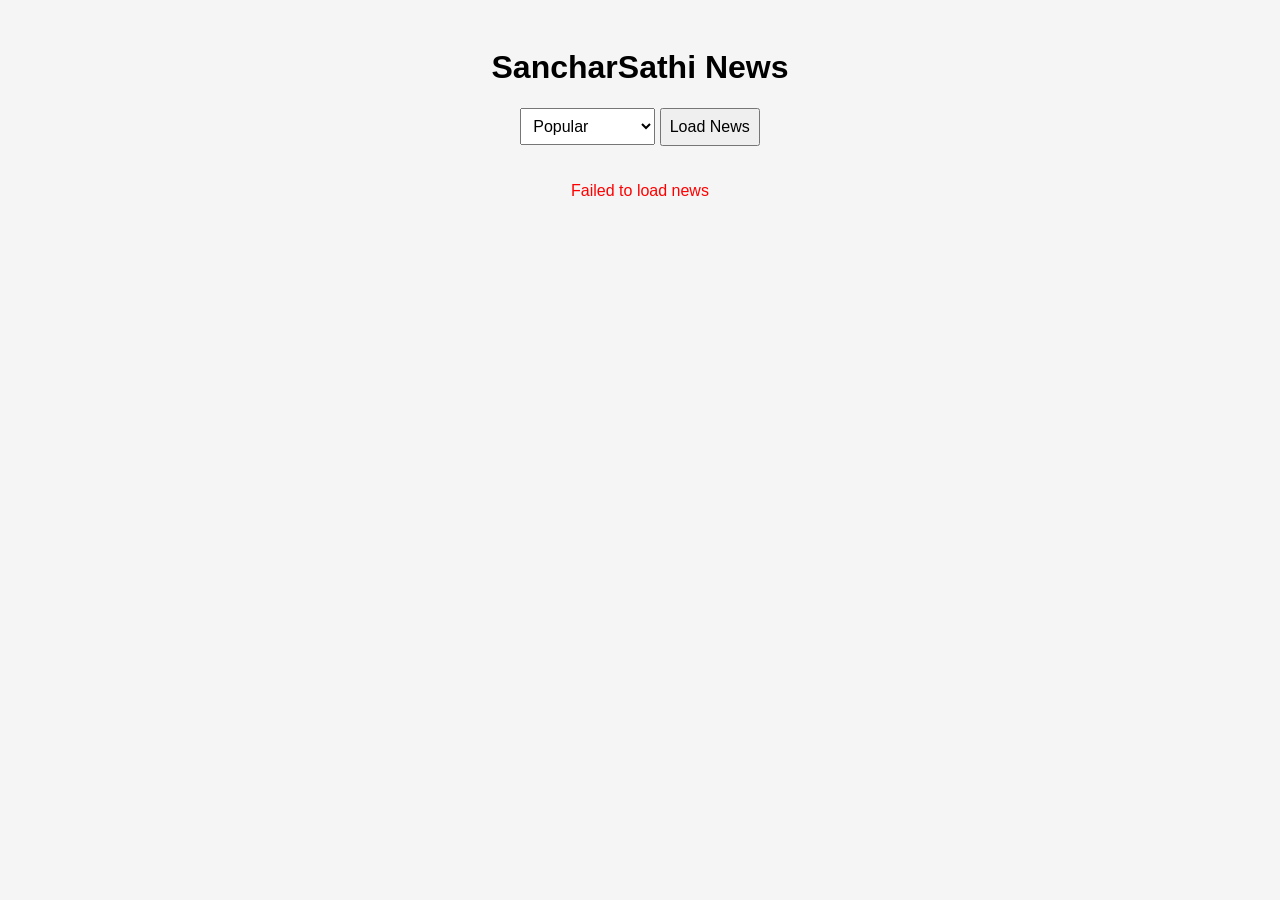
<file: News-app/index.html>
<!DOCTYPE html>
<html lang="en">
<head>
<meta charset="UTF-8">
<title>SancharSathi News Topics</title>
<link rel="stylesheet" href="style.css">
</head>

<body>

<h1>SancharSathi News</h1>

<div class="controls">
<select id="topic">
<option value="popular">Popular</option>
<option value="ai">AI</option>
<option value="programming">Programming</option>
<option value="startup">Startup</option>
<option value="technology">Technology</option>
</select>

<button id="searchBtn">Load News</button>
</div>

<div id="loader" class="loader"></div>

<div id="newsContainer"></div>

<script src="script.js"></script>

</body>

</html>
</file>
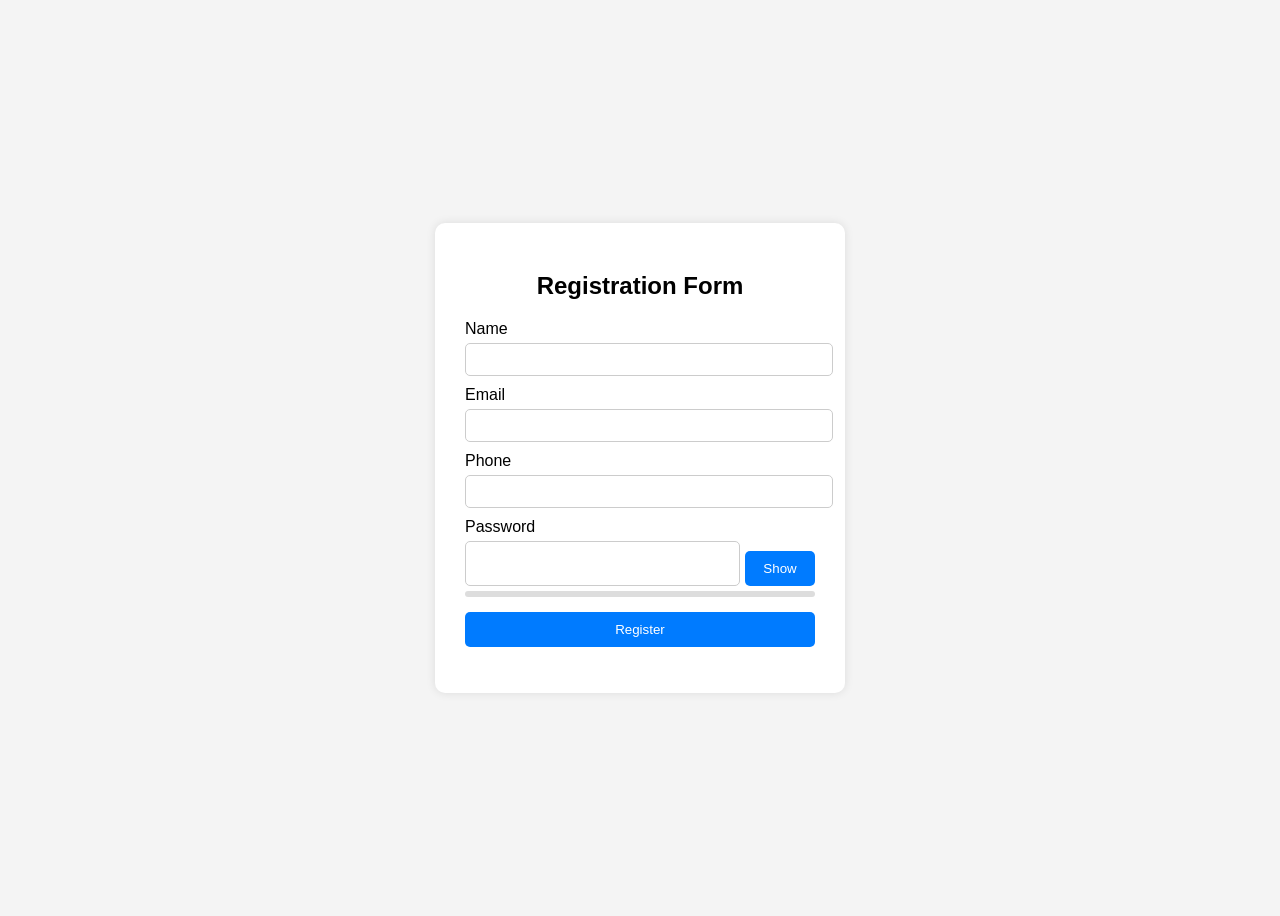
<file: Registration_form/index.html>
<!DOCTYPE html>
<html lang="en">
<head>
    <meta charset="UTF-8">
    <title>Registration Form</title>
    <link rel="stylesheet" href="style.css">
</head>
<body>

<div class="container">

<h2>Registration Form</h2>

<form id="registrationForm">

<label>Name</label>
<input type="text" id="name">
<span class="error" id="nameError"></span>

<label>Email</label>
<input type="email" id="email">
<span class="error" id="emailError"></span>

<label>Phone</label>
<input type="text" id="phone">
<span class="error" id="phoneError"></span>

<label>Password</label>

<div class="passwordBox">
<input type="password" id="password">
<button type="button" id="togglePassword">Show</button>
</div>

<div class="strength">
<div id="strengthBar"></div>
</div>

<span class="error" id="passwordError"></span>

<button type="submit">Register</button>

</form>

<p id="success"></p>

</div>

<script src="script.js"></script>

</body>
</html>
</file>
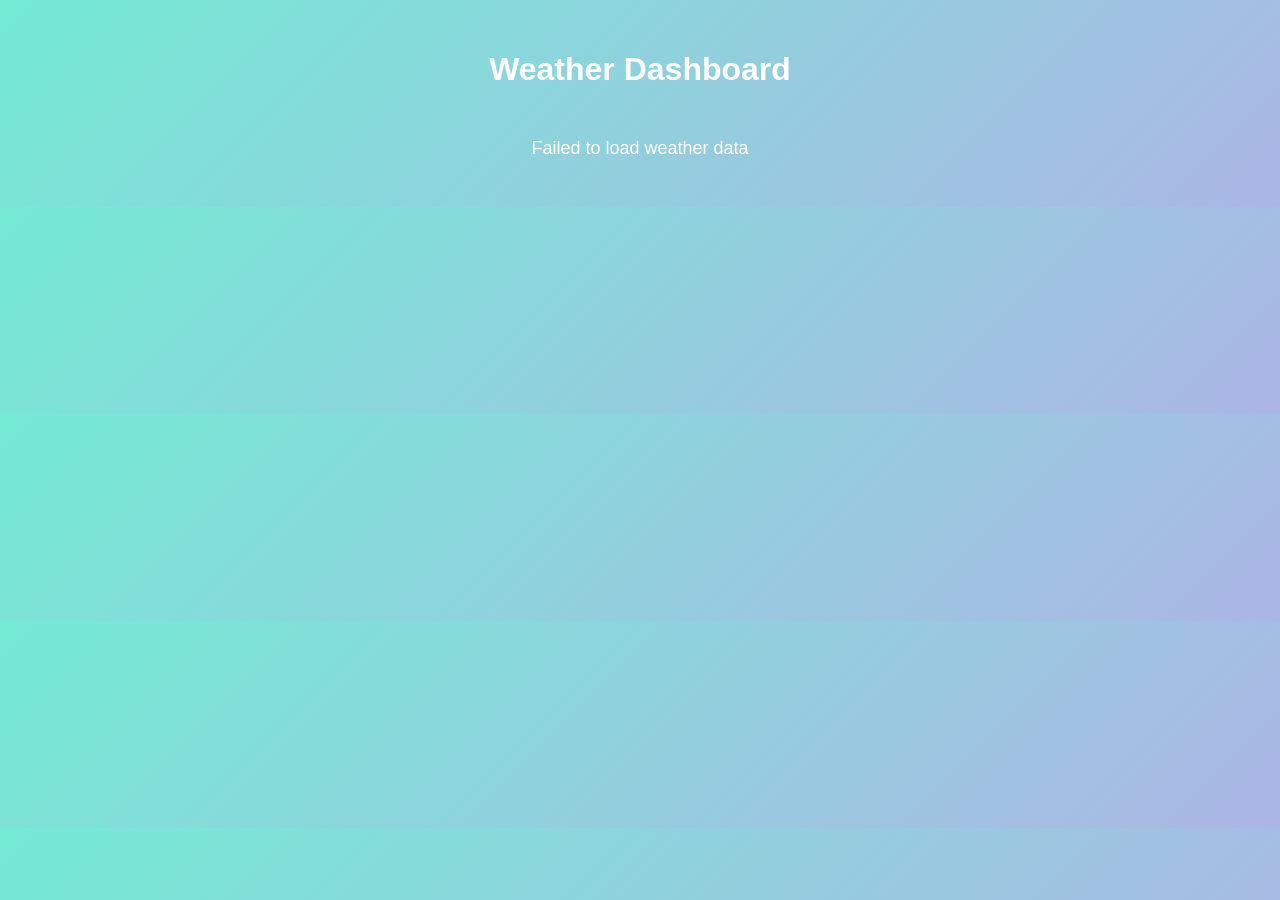
<file: weather_app/index.html>
<!DOCTYPE html>
<html lang="en">
<head>
<meta charset="UTF-8">
<title>Weather Dashboard</title>
<link rel="stylesheet" href="style.css">
</head>
<body>

<h1>Weather Dashboard</h1>

<div id="loader" class="loader"></div>

<div id="weatherContainer" class="container"></div>

<script src="script.js"></script>

</body>
</html>
</file>
<file: News-app/style.css>
body{
font-family: Arial;
background:#f5f5f5;
padding:20px;
}

h1{
text-align:center;
}

.controls{
text-align:center;
margin-bottom:20px;
}

select,button{
padding:8px;
font-size:16px;
}

#newsContainer{
display:grid;
grid-template-columns:repeat(auto-fit,minmax(280px,1fr));
gap:15px;
}

.card{
background:white;
padding:15px;
border-radius:8px;
box-shadow:0 2px 8px rgba(0,0,0,0.1);
}

.card h3{
font-size:18px;
}

.card a{
color:#0077cc;
text-decoration:none;
}

.card a:hover{
text-decoration:underline;
}

.loader{
border:6px solid #eee;
border-top:6px solid #3498db;
border-radius:50%;
width:40px;
height:40px;
animation:spin 1s linear infinite;
margin:20px auto;
display:none;
}

@keyframes spin{
0%{transform:rotate(0)}
100%{transform:rotate(360deg)}
}

.error{
text-align:center;
color:red;
}
</file>
<file: Registration_form/style.css>
body{
font-family: Arial;
background:#f4f4f4;
display:flex;
justify-content:center;
align-items:center;
height:100vh;
}

.container{
background:white;
padding:30px;
width:350px;
border-radius:10px;
box-shadow:0 0 10px rgba(0,0,0,0.1);
}

h2{
text-align:center;
margin-bottom:20px;
}

label{
display:block;
margin-top:10px;
}

input{
width:100%;
padding:8px;
margin-top:5px;
border:1px solid #ccc;
border-radius:5px;
}

button{
margin-top:15px;
padding:10px;
width:100%;
background:#007bff;
color:white;
border:none;
border-radius:5px;
cursor:pointer;
}

button:hover{
background:#0056b3;
}

.error{
color:red;
font-size:12px;
}

.passwordBox{
display:flex;
}

.passwordBox input{
flex:1;
}

.passwordBox button{
width:70px;
margin-left:5px;
}

.strength{
height:6px;
background:#ddd;
margin-top:5px;
border-radius:3px;
}

#strengthBar{
height:6px;
width:0%;
border-radius:3px;
}

#success{
color:green;
text-align:center;
margin-top:10px;
}
</file>
<file: weather_app/style.css>
body{
font-family: Arial;
background: linear-gradient(135deg,#74ebd5,#ACB6E5);
margin:0;
padding:30px;
text-align:center;
}

h1{
color:white;
margin-bottom:30px;
}

.container{
display:flex;
justify-content:center;
gap:20px;
flex-wrap:wrap;
}

.card{
background:white;
padding:20px;
width:220px;
border-radius:12px;
box-shadow:0 10px 20px rgba(0,0,0,0.2);
transition:transform 0.3s;
}

.card:hover{
transform:scale(1.05);
}

.temp{
font-size:40px;
font-weight:bold;
}

.condition{
font-size:18px;
margin-top:10px;
}

.emoji{
font-size:40px;
margin-top:10px;
}

.loader{
border:6px solid #f3f3f3;
border-top:6px solid #3498db;
border-radius:50%;
width:50px;
height:50px;
animation:spin 1s linear infinite;
margin:50px auto;
}

@keyframes spin{
0%{transform:rotate(0deg);}
100%{transform:rotate(360deg);}
}

.error{
color:white;
font-size:18px;
margin-top:20px;
}
</file>
